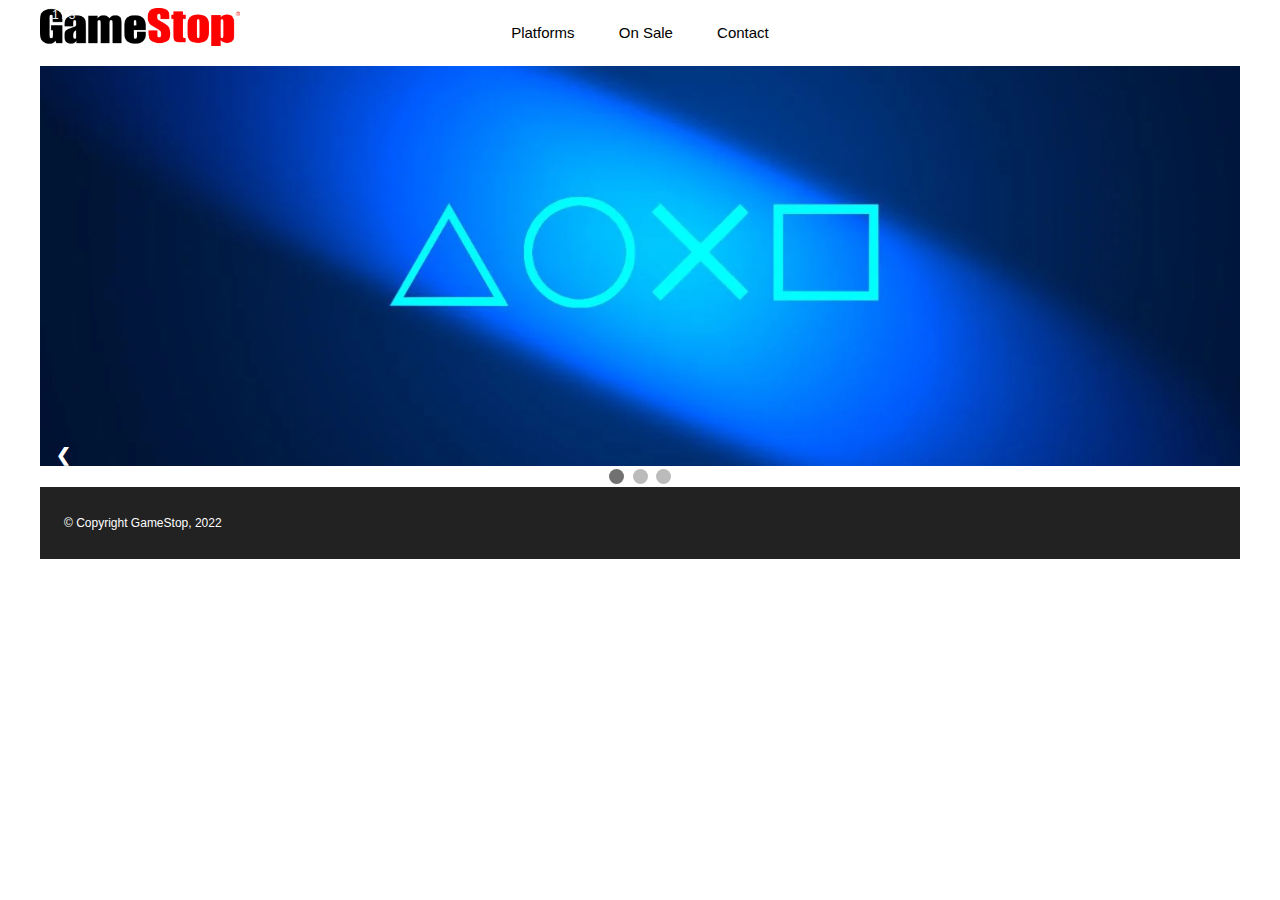
<file: index.html>
<!DOCTYPE html>
<html lang="en">
<head>
    <meta charset="UTF-8">
    <meta http-equiv="X-UA-Compatible" content="IE=edge">
    <meta name="viewport" content="width=device-width, initial-scale=1.0">
    <link href="styles/styles.css" rel="stylesheet">
    
    <title>HTML2 - Midterm</title>
</head>

<div class="container">


<body>

<!-- Header of the site -->
<header>

    <div class="companylogo"> 

        <!-- on click it sends you to index.html (HOMEPAGE) -->
        <img src="images/GameStop.png" onclick="window.location.href='index.html'" alt="companylogo" class="companylogo">
    </div>

    <!-- Navigation -->
    <nav>

        <ul>
            
            <li><a href="platforms.html">Platforms</a></li>
            <li><a href="onsale.html">On Sale</a></li>
            <li><a href="contact.html">Contact</a></li>

        </ul>

    </nav>

</header>

<!-- slideshow container -->
    <div class="banner-slideshow-container">

        

            <div class="mySlides fade">
                <div class="numbertext">1 / 3</div>
                <img src="images/featured_images/play_triangleosquarex.png" alt="bannerimage" class="bannerimage" style="width:100%">
            </div>

            <div class="mySlides fade">
                <div class="numbertext">2 / 3</div>
                <img src="images/featured_images/playstation5_topconsole.png" alt="bannerimage" class="bannerimage" style="width:100%">
            </div>

            <div class="mySlides fade">
                <div class="numbertext">3 / 3</div>
                <img src="images/featured_images/xboxseriesx.png" alt="bannerimage" class="bannerimage" style="width:100%">
            </div>



            <!-- Next and previous buttons -->
            <a class="prev" onclick="plusSlides(-1)">&#10094;</a>
            <a class="next" onclick="plusSlides(1)">&#10095;</a>

        
    </div>

        <!-- The dots/circles -->
<div style="text-align:center">
    <span class="dot" onclick="currentSlide(1)"></span>
    <span class="dot" onclick="currentSlide(2)"></span>
    <span class="dot" onclick="currentSlide(3)"></span>
  </div>

    <script>
        let slideIndex = 1;
        showSlides(slideIndex);
        
        function plusSlides(n) {
          showSlides(slideIndex += n);
        }
        
        function currentSlide(n) {
          showSlides(slideIndex = n);
        }
        
        function showSlides(n) {
          let i;
          let slides = document.getElementsByClassName("mySlides");
          let dots = document.getElementsByClassName("dot");
          if (n > slides.length) {slideIndex = 1}    
          if (n < 1) {slideIndex = slides.length}
          for (i = 0; i < slides.length; i++) {
            slides[i].style.display = "none";  
          }
          for (i = 0; i < dots.length; i++) {
            dots[i].className = dots[i].className.replace(" active", "");
          }
          slides[slideIndex-1].style.display = "block";  
          dots[slideIndex-1].className += " active";
        }
        </script>









<!-- this is the footer of the page -->
    <footer>
        <br><p> © Copyright GameStop, 2022</p><br>
    </footer>

    
</body>

</div>

</html>
</file>
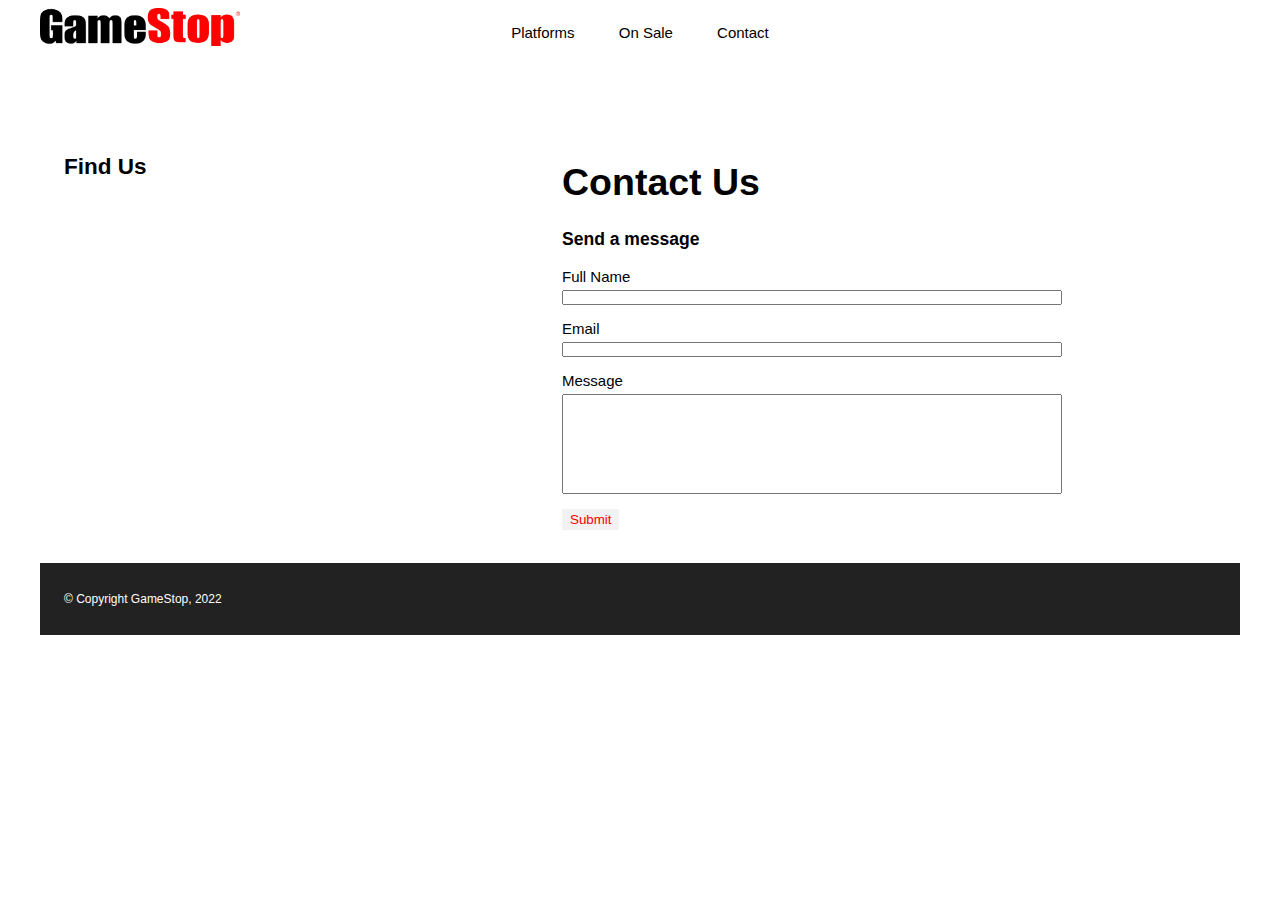
<file: contact.html>
<!DOCTYPE html>
<html lang="en">
<head>
    <meta charset="UTF-8">
    <meta http-equiv="X-UA-Compatible" content="IE=edge">
    <meta name="viewport" content="width=device-width, initial-scale=1.0">
    <link href="styles/styles.css" rel="stylesheet">
    
    <title>HTML2 - Midterm</title>
</head>

<div class="container">


<body>

<!-- Header of the site -->
<header>

    <div class="companylogo"> 

        <!-- on click it sends you to index.html (HOMEPAGE) -->
        <img src="images/GameStop.png" onclick="window.location.href='index.html'" alt="companylogo" class="companylogo">
    </div>

    <!-- Navigation -->
    <nav>

        <ul>
            
            <li><a href="platforms.html">Platforms</a></li>
            <li><a href="onsale.html">On Sale</a></li>
            <li><a href="contact.html">Contact</a></li>

        </ul>

    </nav>

</header>

<div class="infos">
<!-- this is the form  -->

<div class="location">
    <h2>Find Us</h2>
    <!-- this is an embeded map from linked url -->
    <iframe class="map" src="https://www.google.com/maps/embed?pb=!1m16!1m12!1m3!1d89639.40270941827!2d-75.7172190717716!3d45.40467446433298!2m3!1f0!2f0!3f0!3m2!1i1024!2i768!4f13.1!2m1!1sGameStop!5e0!3m2!1sen!2sca!4v1668050356333!5m2!1sen!2sca" width="600" height="450" style="border:0;" allowfullscreen="" loading="lazy" referrerpolicy="no-referrer-when-downgrade"></iframe>

</div>


    <div class="form">

    <h1> Contact Us</h1>

    <h3>Send a message</h3>

    <!-- entering username information -->
    <p>
        <label for="username">Full Name</label> <br>
        <input id="username" type="text" name="username">
    </p>

    <p>
        <label for="useremail">Email</label> <br>
        <input id="useremail" type="email" name="useremail">
    </p>

    <p>
        <label for="message">Message</label> <br>
        <input id="message" type="text" name="message">
    </p>

    <button type="submit">Submit</button> 

    </div>



</div>

<!-- this is the footer of the page -->
    <footer>
        <br><p> © Copyright GameStop, 2022</p><br>
    </footer>

    
</body>

</div>

</html>
</file>
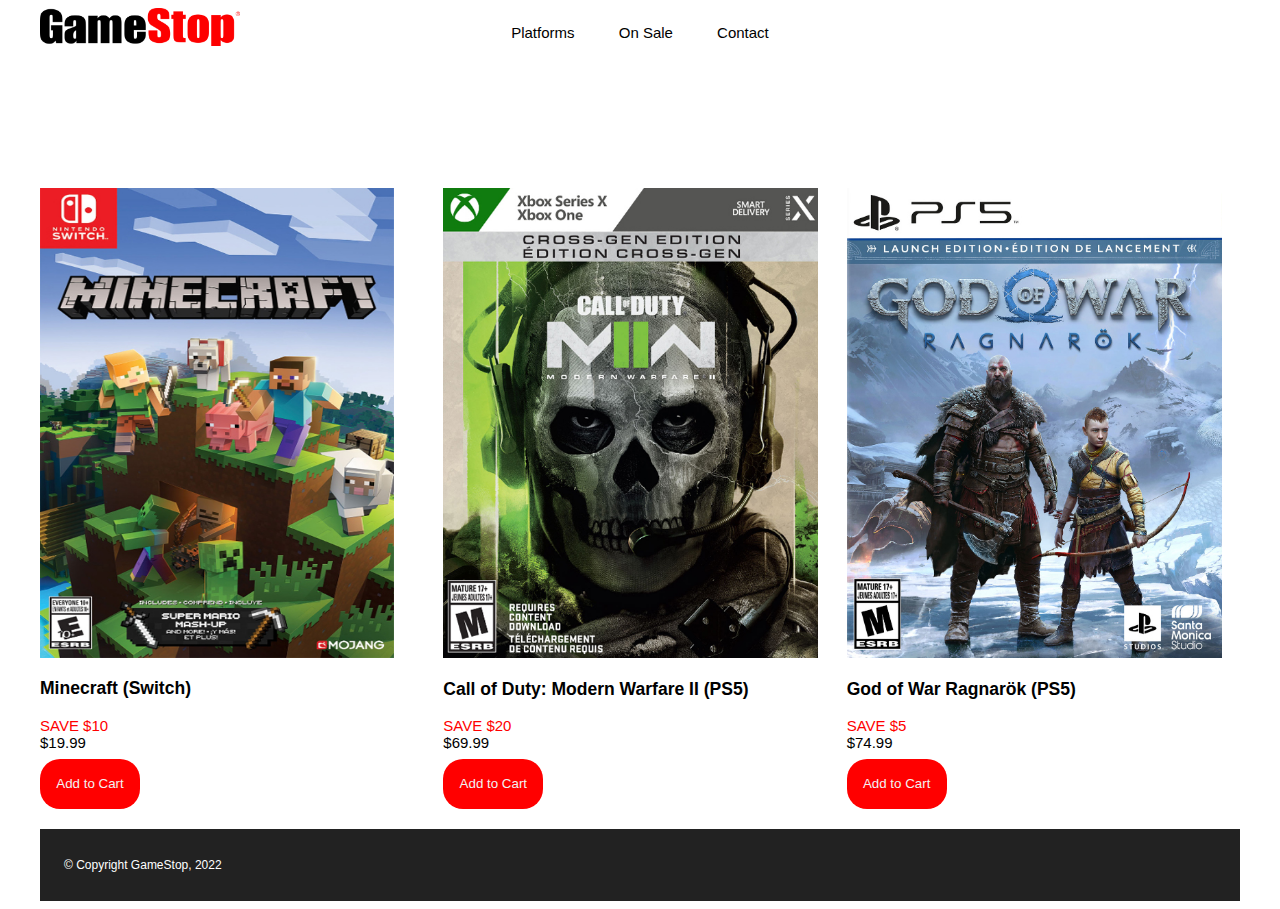
<file: onsale.html>
<!DOCTYPE html>
<html lang="en">
<head>
    <meta charset="UTF-8">
    <meta http-equiv="X-UA-Compatible" content="IE=edge">
    <meta name="viewport" content="width=device-width, initial-scale=1.0">
    <link href="styles/styles.css" rel="stylesheet">
    
    <title>HTML2 - Midterm</title>
</head>

<div class="container">


<body>

<!-- Header of the site -->
<header>

    <div class="companylogo"> 
        <!-- on click it sends you to index.html (HOMEPAGE) -->
        <img src="images/GameStop.png" onclick="window.location.href='index.html'" alt="companylogo" class="companylogo">
    </div>

    <!-- Navigation -->
    <nav>

        <ul>
            
            <li><a href="platforms.html">Platforms</a></li>
            <li><a href="onsale.html">On Sale</a></li>
            <li><a href="contact.html">Contact</a></li>

        </ul>

    </nav>

</header>


    <div class="banner">
        <!-- <img src="images/featured_images/play_triangleosquarex.png" alt="bannerimage" class="bannerimage"> -->
    </div>

    <!-- this is the group content for sales games -->

    <div class="gamessale-grid">
        
        <div class="game_one">
            <img src="images/onsales/new_minecraft.jpg" alt="game_one" class="game_oneimg">
            <h3>Minecraft (Switch)</h3>

            <div class="pricing-details">
                <div class="productPricingContainer_3gTS3" data-automation="product-pricing">
                    <span class="productSaving_top" data-automation="product-saving">SAVE $10</span>
                    
                    <span class="" data-automation="product-price">
                        
                    <div class="price_2j8lL large_3uSI_ salePrice_3B6QJ " aria-hidden="true">
                            <span class="screenReaderOnly_2mubv large_3uSI_">$19.99</span>
                    </div>

                    </span>

                </div>
            </div>

            <button name="Add to Cart">
                Add to Cart
            </button>
              
        </div>

        <div class="game_two">
            <img src="images/onsales/new_codmwtwo.jpg" alt="game_two" class="game_twoimg">
            <h3>Call of Duty: Modern Warfare II (PS5)</h3>

            <div class="pricing-details">
                <div class="productPricingContainer_3gTS3" data-automation="product-pricing">
                    <span class="productSaving_top" data-automation="product-saving">SAVE $20</span>
                    
                    <span class="" data-automation="product-price">
                        
                    <div class="price_2j8lL large_3uSI_ salePrice_3B6QJ " aria-hidden="true">
                            <span class="screenReaderOnly_2mubv large_3uSI_">$69.99</span>
                    </div>

                    </span>

                </div>
            </div>

            <button name="Add to Cart">
                Add to Cart
            </button>
        </div>

        <div class="game_three">
            <img src="images/onsales/new_godofwar.jpg" alt="game_three" class="game_threeimg">
            <h3>God of War Ragnarök (PS5)</h3>

            <div class="pricing-details">
                <div class="productPricingContainer_3gTS3" data-automation="product-pricing">
                    <span class="productSaving_top" data-automation="product-saving">SAVE $5</span>
                    
                    <span class="" data-automation="product-price">
                        
                    <div class="price_2j8lL large_3uSI_ salePrice_3B6QJ " aria-hidden="true">
                            <span class="screenReaderOnly_2mubv large_3uSI_">$74.99</span>
                    </div>

                    </span>

                </div>
            </div>

            <button name="Add to Cart">
                Add to Cart
            </button>
        </div>

    </div>




<!-- this is the footer of the page -->
    <footer>
        <br><p> © Copyright GameStop, 2022</p><br>
    </footer>

    
</body>

</div>

</html>
</file>
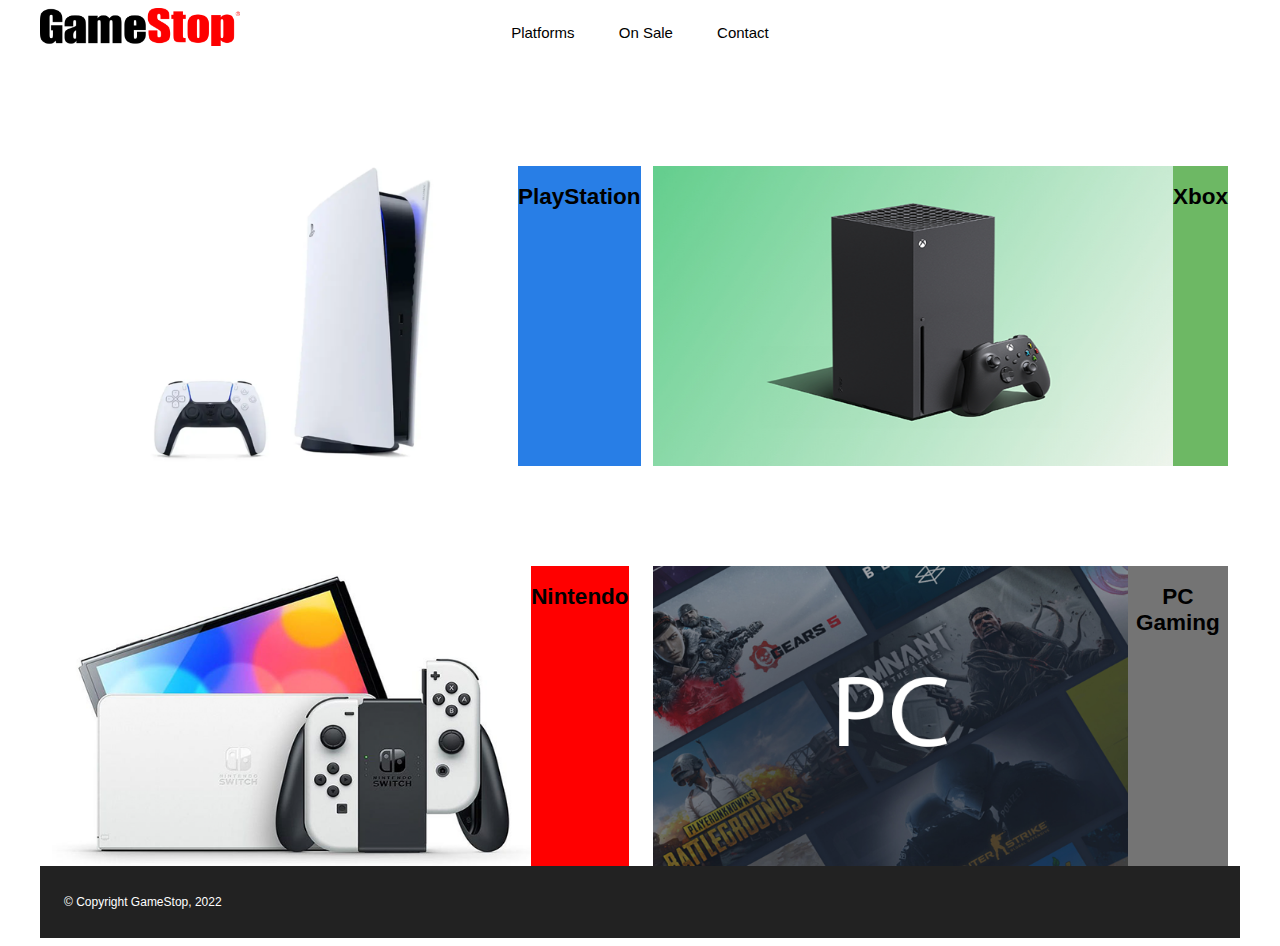
<file: platforms.html>
<!DOCTYPE html>
<html lang="en">
<head>
    <meta charset="UTF-8">
    <meta http-equiv="X-UA-Compatible" content="IE=edge">
    <meta name="viewport" content="width=device-width, initial-scale=1.0">
    <link href="styles/styles.css" rel="stylesheet">
    
    <title>HTML2 - Midterm</title>
</head>

<div class="container">


<body>

<!-- Header of the site -->
<header>

    <div class="companylogo"> 
        <!-- on click it sends you to index.html (HOMEPAGE) -->
        <img src="images/GameStop.png" onclick="window.location.href='index.html'" alt="companylogo" class="companylogo">
    </div>

    <!-- Navigation -->
    <nav>

        
        
        <ul>
            

 
            <li><a href="platforms.html">Platforms</a></li>
            <li><a href="onsale.html">On Sale</a></li>
            <li><a href="contact.html">Contact</a></li>

        </ul>

    </nav>

</header>

<!-- this is the group content for platforms -->

    <div class="platforms-grid">
        
        <div class="playstation-platform">
            <img src="images/platforms_page_images/playstation_blue.png" alt="playstation" class="playstationimg">
            <h2>PlayStation</h2>
        </div>

        <div class="xbox-platform">
            <img src="images/platforms_page_images/xbox_green.png" alt="xbox" class="xboximg">
            <h2>Xbox</h2>
        </div>

        <div class="nintendo-platform">
            <img src="images/platforms_page_images/nintendo_red.png" alt="nintendo" class="nintendoimg">
            <h2>Nintendo</h2>
        </div>

        <div class="pc-platform">
            <img src="images/platforms_page_images/pc.png" alt="pc" class="pcimg">
            <h2>PC Gaming</h2>
        </div>

    </div>


<!-- this is the footer of the page -->
<footer>
    <br><p> © Copyright GameStop, 2022</p><br>
</footer>


    
</body>

</div>

</html>
</file>
<file: styles/styles.css>
body, button, input, optgroup, select, span, textarea {
    font-family: 'Trebuchet MS', 'Lucida Sans Unicode', 'Lucida Grande', 'Lucida Sans', Arial, sans-serif,Arial,sans-serif;
}

/*************************************************
                MOBILE VERSION
**************************************************/

/*************************************************
                CODES FOR HOME PAGE
**************************************************/

/*************************************************
                     BANNER
**************************************************/
.bannerimage{
    width: 375px;
}


/***********************************************************
                                NAV
***********************************************************/
.companylogo{
    width: 150px;
}

ul{
    list-style-type: none;
    padding: 0;
    overflow: hidden;

}

li a:hover {
    background-color: #ff0000;
    /* adds margin with the colour set around the texts */
    margin-left: 0.5px;
    margin-right: 0.5px;

  }

li a{
    display: block;
    color: black;
}


nav ul{
    text-align: center;
}

nav li{
    display: inline;
}

nav li a{
    order: 1;
    text-align: center;
    position: relative;

    padding: 20px;
}

nav a{
    margin:0 0;/* Xpx on the top and bottom, Xpx on the left and right*/
    text-decoration: none;/* removes the underline default from the links */
}


nav ul {
    overflow: hidden;
}

/*THIS IS FOR FOOTER */
footer p{
    font-size: 12px;
    margin-left: 2%;
    color: white;
}
footer{
    background-color: #222;
}


/*************************************************
                PLATFORM SECTION
**************************************************/
.playstationimg, .xboximg, .nintendoimg, .pcimg{
    width: 100%;
}

.playstation-platform{
    margin-top: 150px;

    margin-left: 2%;
    background-color:rgb(40, 126, 230);


}

.nintendo-platform{
    background-color:rgb(255, 0, 0);
    margin-top: 100px;
    margin-left: 2%;
    margin-right: 2%;

}

.xbox-platform{
    background-color:rgb(109, 184, 100);
    margin-top: 150px;
    margin-left: 2%;
    margin-right: 2%;
}

.pc-platform{
    background-color:rgb(116, 116, 116);
    margin-left: 2%;
    margin-right: 2%;
    margin-top: 100px;
}

.playstation-platform, .nintendo-platform , .xbox-platform, .pc-platform h2{
    text-align: center;
}


/*************************************************
            END OF PLATFORM SECTION
**************************************************/

/*************************************************
                    ON SALE PAGE
**************************************************/

.game_one:hover, .game_two:hover, .game_three:hover{
    animation: blinker 0.2s linear infinite;
}

/*  animation */

.productSaving_top{
    color: #ff0000;
}
.game_one button, .game_two button, .game_three button{
    background-color: rgb(255, 0, 0);

    /* this adds rounded corners */
    border-radius: 20px;
    width: 100px;
    height: 50px;
    border-color: transparent;
    margin-top: 2%;
    margin-bottom: 5%;
    color: rgb(242, 242, 242);
}

/* targets img attribut from every game list class */

.game_one img, .game_two img, .game_three img{
    width: 375px;


}
/*************************************************
                END OF ON SALE PAGE
**************************************************/



/*************************************************
                CONTACT US PAGE
**************************************************/
.map{
    width: 100%;
    height: 300px;
}

#message, #useremail, #username{
    margin-top: 5px;
    width: 335px;
    height: 15px;
}

#message{
    width: 335px;
    height: 100px;
}


/* this also fixes the desktop version, where "contact" goes over the nav */
.infos{
    gap: 20px;
    margin-left: 2%;
    margin-top: 10%;
}
.infos button{
    background-color: rgb(242, 242, 242);
    border-color: transparent;
    margin-bottom: 5%;
    color: rgb(255, 0, 0);
}




/*************************************************
            END OF CONTACT US PAGE
**************************************************/





/*************************************************
                    DESKTOP
**************************************************/
@media only screen and (min-width: 760px){

    html{
        font-size: 15px;
        font-family: -apple-system, BlinkMacSystemFont, 'Segoe UI', Roboto, Oxygen, Ubuntu, Cantarell, 'Open Sans', 'Helvetica Neue', sans-serif;
    }

    h1{
        font-size: 250%;
        font-weight: bold;
    }

    @import url('https://fonts.googleapis.com/css2?family=Open+San&display=swap');
    .container{
    width: 1200px;
    background: white;
    font-family: 'Open Sans' , sans-serif;
    }

    .container{
    /* centers the childrens from the class using-viewport */
    margin-left: auto;
    margin-right: auto;
    /* percent responds to the element's parent, in this case the element with the class .using-viewport */
    background-position: center;
    }

/***********************************************************
                            MAIN
***********************************************************/
.banner{
    margin-top: 50px;
}

.banner-slideshow-container{
    margin-top: 50px;
}



*{box-sizing:border-box}

/* Slideshow container */
.slideshow-container {
  max-width: 1000px;
  position: relative;
  margin: auto;
}

/* Hide the images by default */
.mySlides {
  display: none;
}

/* Next & previous buttons */
.prev, .next {
  cursor: pointer;
  position: absolute;
  top: 50%;
  width: auto;
  margin-top: -22px;
  padding: 16px;
  color: white;
  font-weight: bold;
  font-size: 18px;
  transition: 0.6s ease;
  border-radius: 0 3px 3px 0;
  user-select: none;
}

/* Position the "next button" to the right */
.next {
  right: 0;
  border-radius: 3px 0 0 3px;
}

/* On hover, add a black background color with a little bit see-through */
.prev:hover, .next:hover {
  background-color: rgba(0,0,0,0.8);
}

/* Caption text */
.text {
  color: #f2f2f2;
  font-size: 15px;
  padding: 8px 12px;
  position: absolute;
  bottom: 8px;
  width: 100%;
  text-align: center;
}

/* Number text (1/3 etc) */
.numbertext {
  color: #f2f2f2;
  font-size: 12px;
  padding: 8px 12px;
  position: absolute;
  top: 0;
}

/* The dots/bullets/indicators */
.dot {
  cursor: pointer;
  height: 15px;
  width: 15px;
  margin: 0 2px;
  background-color: #bbb;
  border-radius: 50%;
  display: inline-block;
  transition: background-color 0.6s ease;
}

.active, .dot:hover {
  background-color: #717171;
}

/* Fading animation */
.fade {
  animation-name: fade;
  animation-duration: 1.5s;
}

@keyframes fade {
  from {opacity: .4}
  to {opacity: 1}
}


/***********************************************************
                        END OF MAIN
***********************************************************/

/***********************************************************
                            NAV
***********************************************************/

.companylogo{
    width: 200px;
    order: 2;
    background-color: transparent;
    z-index: 5;
}

ul{
    margin: -25px;
}
nav li a{
    display: inline;
    position: relative;
    list-style: none;
}

nav{
    z-index: 7;
}

header{
    padding: 0;
    padding-bottom: 0;
}

footer{
    padding: 0;
    margin: 0;
}

/******************************
            ANIMATIONS
*******************************/

/* this animation fades the logo when hovering */
.companylogo:hover{
    opacity: 0.3;
    transition: 0.5s;
    transition-timing-function: ease-out;
}
/******************************
        END OF ANIMATIONS
*******************************/

/*************************************************
                    ON SALE PAGE
**************************************************/
.gamessale-grid{
    margin-top: 6%;
    display:grid;
    grid-template-columns: repeat(3, 1fr);
    gap: 10px;
}

.game_one img{
    height: 470px;
    width: 90%;
}

.game_one{
    display: inline-block;
}

.game_two{
    display: inline-block;
}

.game_three{
    display: inline-block;
}



/*************************************************
                END OF ON SALE PAGE
**************************************************/


/***********************************************************
                        END OF NAV
***********************************************************/


/***********************************************************
                    PLATFORMS SELECTIONS
***********************************************************/
.platforms-grid{
    display:grid;
    grid-template-rows: repeat(1, auto);
    grid-template-columns: repeat(1, auto);

}

.playstation-platform{
    grid-row: 1;
    grid-column-start: 1;
    grid-column-end: 4;

    /* it makes the background colour stick out to the x axis and not y axis */
    display: flex;
    flex: 1;

    height: 300px;
}

.xbox-platform{
    grid-row: 1;
    grid-column-start: 4;
    grid-column-end: 7;

    display: flex;
    flex: 1;

    height: 300px;
}

.nintendo-platform{
    grid-row: 2;
    grid-column-start: 1;
    grid-column-end: 4;

    display: flex;
    flex: 1;

    height: 300px;
}

.pc-platform{
    grid-row: 2;
    grid-column-start: 4;
    grid-column-end: 7;

    display: flex;
    flex: 1;

    height: 300px;
}

/***********************************************************
                END OF PLATFORMS SELECTIONS
***********************************************************/

/***********************************************************
                        FORM AND ELSE
***********************************************************/

/* creating width for the input box */
#message, #username, #useremail{
    width: 500px;
}

/* creates a template grid for the contact us elements (forms and map) */
.infos{
    display: grid;
    
}

.location{
    grid-row: 1;
    grid-column-start: 1;
    grid-column-end: 4;
}
.form{
    grid-row: 1;
    grid-column-start: 4;
    grid-column-end: 7;

}
/***********************************************************
                    END OF FORM AND ELSE
***********************************************************/

/***********************************************************
                            MAIN
***********************************************************/
.banner{
    padding-bottom: 50px;
}

.companylogo{
    background-color: transparent;
    z-index: 5;
}

nav{
    z-index: 7;
}
/***********************************************************
                        END OF MAIN
***********************************************************/

/* END OF DESKTOP MEDIA */
}

/* On smaller screens, decrease text size */
@media only screen and (max-width: 300px) {
    .prev, .next,.text {font-size: 12px}
  }
</file>
